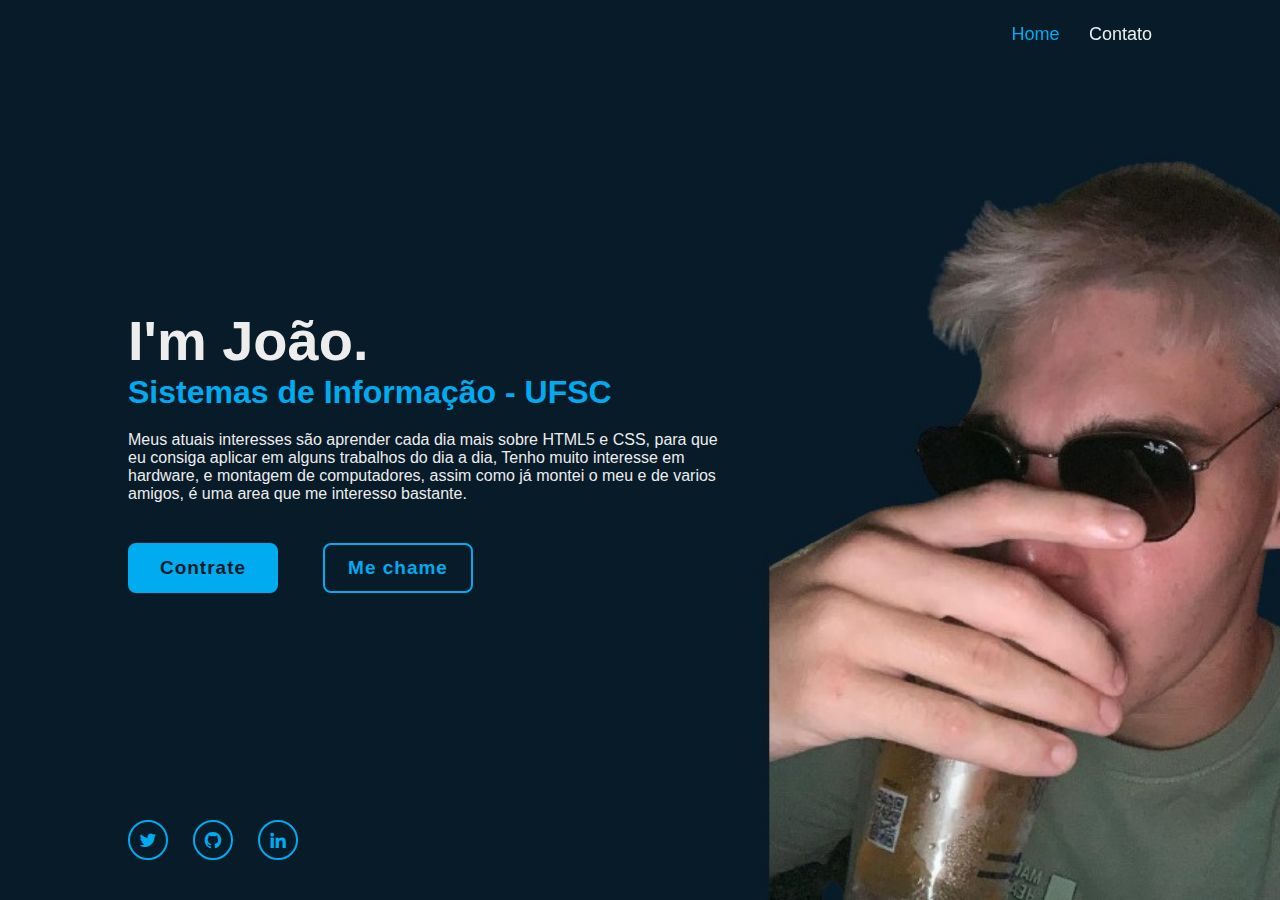
<file: index.html>
<!DOCTYPE html>
<html lang="pt-br">
<head>
    <meta charset="UTF-8">
    <meta name="viewport" content="width=device-width, initial-scale=1.0">
    <link rel="shortcut icon" href="/ico/joao.ico" type="image/x-icon">
    <title>Personal Page</title>
    <link rel="stylesheet" href="style.css">
    <link href='https://unpkg.com/boxicons@2.1.4/css/boxicons.min.css' rel='stylesheet'>
</head>
<body>
    
    <header class="header">
        <a href="#" class="logo">Joao.</a>
        <nav class="navbar">
            <a href="#" class="active">Home</a>
            <a href="https://wa.me/554891467867">Contato</a>
        </nav>
    </header>

    <section class="home">
        <div class="home-content">
            <h1>I'm João.</h1>
            <h3>Sistemas de Informação - UFSC</h3>
            <p>Meus atuais interesses são aprender cada dia mais sobre HTML5 e CSS, para que eu consiga aplicar em alguns trabalhos do dia a dia,
                Tenho muito interesse em hardware, e montagem de computadores, assim como já montei o meu e de varios amigos, é uma area que me interesso bastante.
            </p>
            <div class="btn-box">
                <a href="https://www.linkedin.com/in/joão-pedro-voges-483859242/" class="hreg">Contrate</a>
                <a href="https://wa.me/554891467867" class="hred">Me chame</a>
            </div>
        </div>

        <div class="home-sci">
            <a href="https://twitter.com/jpedrovoges1"><i class='bx bxl-twitter'></i></a>
            <a href="https://github.com/jpedrovoges"><i class='bx bxl-github'></i></a>
            <a href="https://www.linkedin.com/in/joão-pedro-voges-483859242/"><i class='bx bxl-linkedin' ></i></a>
        </div>

        <span class="home-imgHover"></span>
    </section>
</body>
</html>
</file>
<file: style.css>
*{
    margin: 0;
    padding: 0;
    box-sizing: border-box;
    font-family: 'Poppins', sans-serif;
}

body {
    color: #ededed;
}

.header {
    position: fixed;
    top: 0;
    left: 0;
    width: 100%;
    padding: 20px 10%;
    background: transparent;
    display: flex;
    justify-content: space-between;
    align-items: center;
    z-index: 100;
}

.logo {
    position: relative;
    font-size: 25px;
    color: #ededed;
    text-decoration: none;
    font-weight: 600;
}

.logo::before {
    content: '';
    position: absolute;
    top: 0;
    right: 0;
    width: 100%;
    height: 100%;
    background: #081b29;
    animation: showRight 1s ease forwards;
    animation-delay: .3s;
}

.navbar a {
    font-size: 18px;
    color: #ededed;
    text-decoration: none;
    font-weight: 500;
    margin-left: 25px;
    transition: .2s;
}

.navbar a:hover,
.navbar a.active {
    color: #00abf0;
}

.home {
    height: 100vh;
    background: url('images/blonde_hair.png') no-repeat; 
    background-size: cover;
    background-position: center;
    display: flex;
    align-items: center;
    padding: 0 10%;
}

.home-content {
    max-width: 600px;

}

.home-content h1 {
    position: relative;
    font-size: 56px;
    font-weight: 700;
    line-height: 1.2;

}

.home-content h3 {
    position: relative;
    font-size: 32px;
    font-weight: 700;
    color: #00abf0;
}

.home-content p {
    position: relative;
    font-size: 16px;
    margin: 20px 0 40px;
}

.home-content .btn-box {
    position: relative;
    display: flex;
    justify-content: space-between;
    width: 345px;
    height: 50px;
}

.tag {
    height: 100vh;
    background-color: #081b29;
    background-position: center;
    display: flex;
    align-items: center;
    padding: 0 10%;
}

.tag-content {
    max-width: 600px;
}

.tag-content h1 {
    position: relative;
    font-size: 56px;
    font-weight: 700;
    line-height: 1.2;

}

.tag-content h3 {
    position: relative;
    font-size: 32px;
    font-weight: 700;
    color: #00abf0;
}

.tag-content p {
    position: relative;
    font-size: 16px;
    margin: 20px 0 40px;
}

.btn-box a {
    position: relative;
    display: inline-flex;
    justify-content: center;
    align-items: center;
    width: 150px;
    height: 100%;
    background: #00abf0;    
    border: 2px solid #00abf0;
    border-radius: 8px;
    font-size: 19px;
    color: #081b29;
    text-decoration: none;
    font-weight: 600;
    letter-spacing: 1px;
    z-index: 1;
    overflow: hidden;
    transition: .5s;
}

.btn-box a:hover {
    color: #00abf0;
}

.btn-box a:nth-child(2) {
    background: transparent;
    color: #00abf0;
}

.btn-box a:nth-child(2):hover {
    color: #081b29
}

.btn-box a:nth-child(2)::before {
    background: #00abf0;
}

.btn-box a::before {
    content: '';
    position: absolute;
    top: 0;
    left: 0;
    width: 0%;
    height: 100%;
    background: #081b29;
    z-index: -1;
    transition: .5s;
}

.btn-box a:hover::before {
    width: 100%;
}

.home-sci {
    position: absolute;
    bottom: 40px;
    width: 170px;
    display: flex;
    justify-content: space-between;
}

.home-sci a {
    position: relative;
    display: inline-flex;
    justify-content: center;
    align-items: center;
    width: 40px;
    height: 40px;
    background: transparent;
    border: 2px solid #00abf0;
    border-radius: 50%;
    font-size: 20px;
    color: #00abf0;
    text-decoration: none; 
    z-index: 1;
    overflow: hidden;
    transition: .5s;
}

.home-sci a:hover {
    color: #081b29;

}

.home-sci a::before {
    content: '';
    position: absolute;
    top: 0;
    left: 0;
    width: 0%;
    height: 100%;
    background: #00abf0;
    z-index: -1;
    transition: .5s;

}

.home-sci a:hover::before {
    width: 100%;
}

.home-imgHover {
    position: absolute;
    top: 0;
    right: 50px;
    width: 600px;
    height: 100%;
    background: transparent;
    transition: 3s;
}


.home-imgHover:hover {
    background: #081b29;
    opacity: 0.9;
}

/*key frames animation */
@keyframes showRight {
    100% {
        width: 0;
    }
}
</file>
